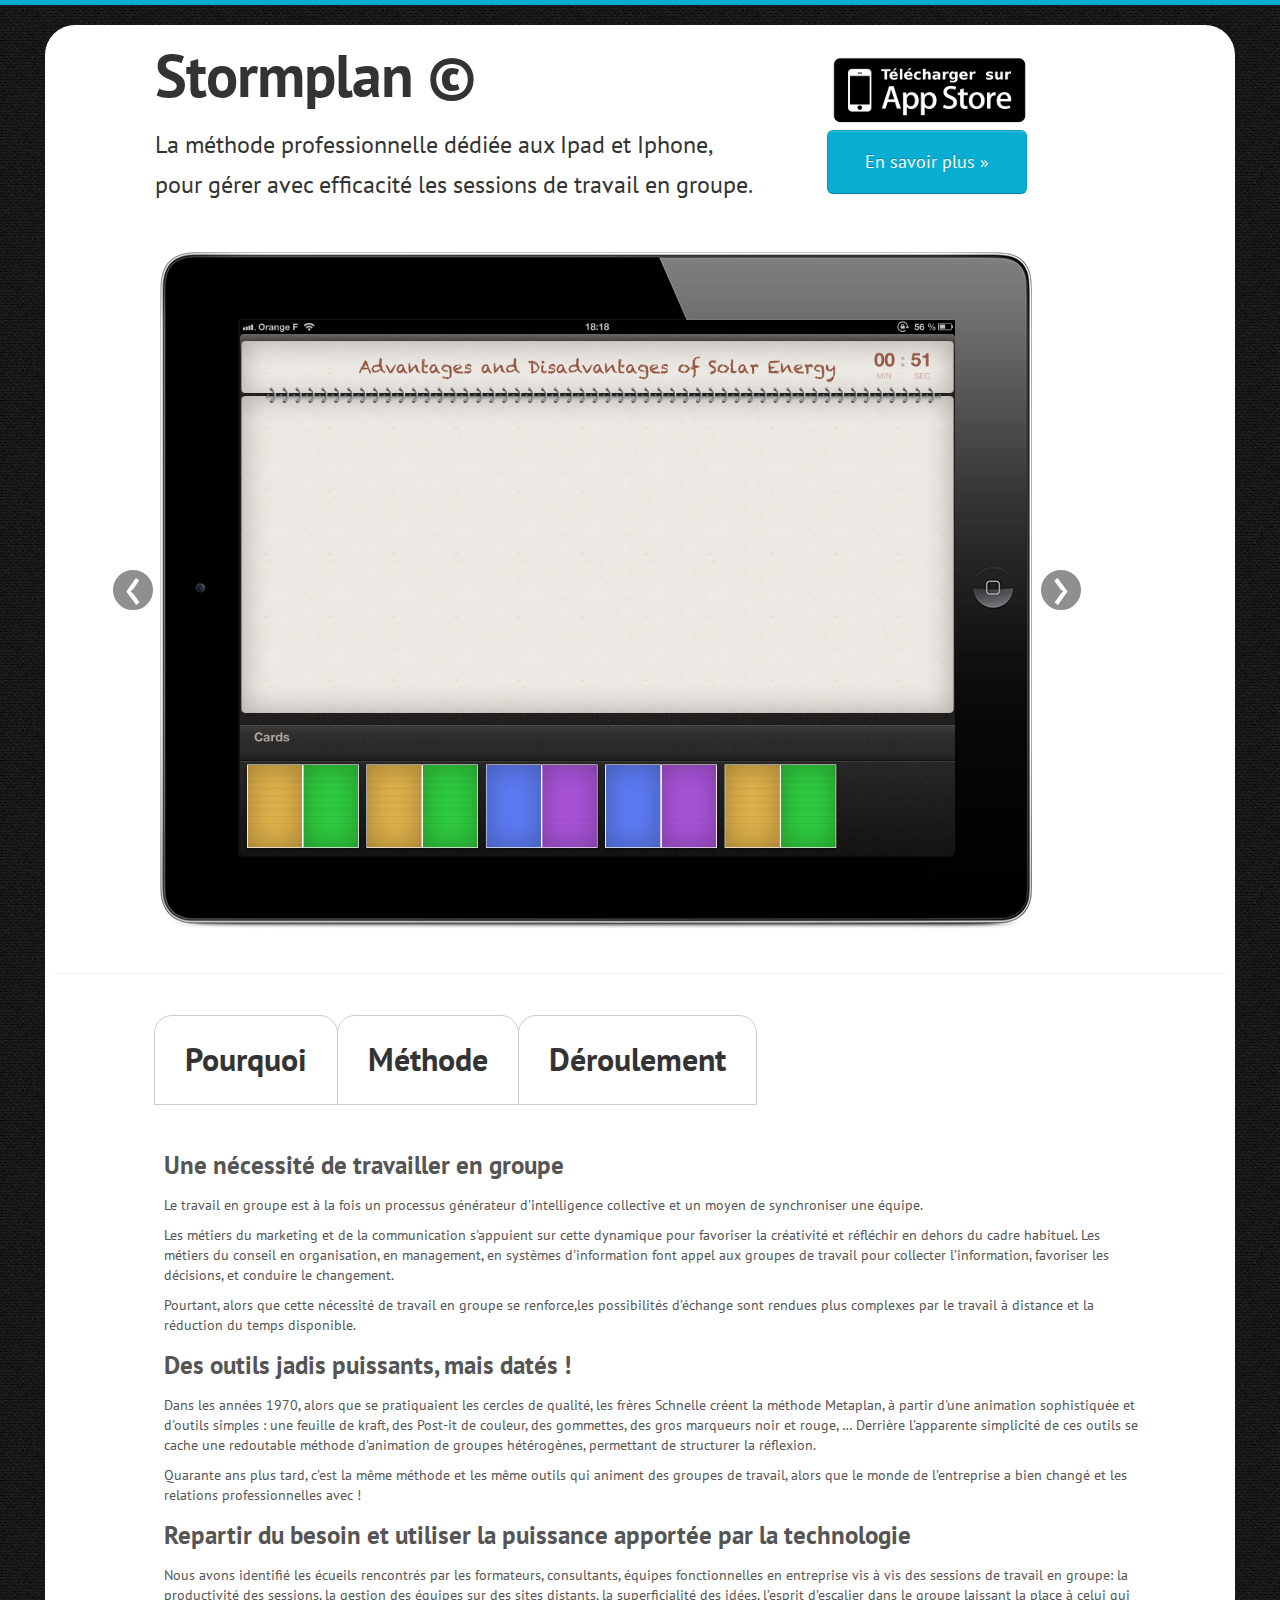
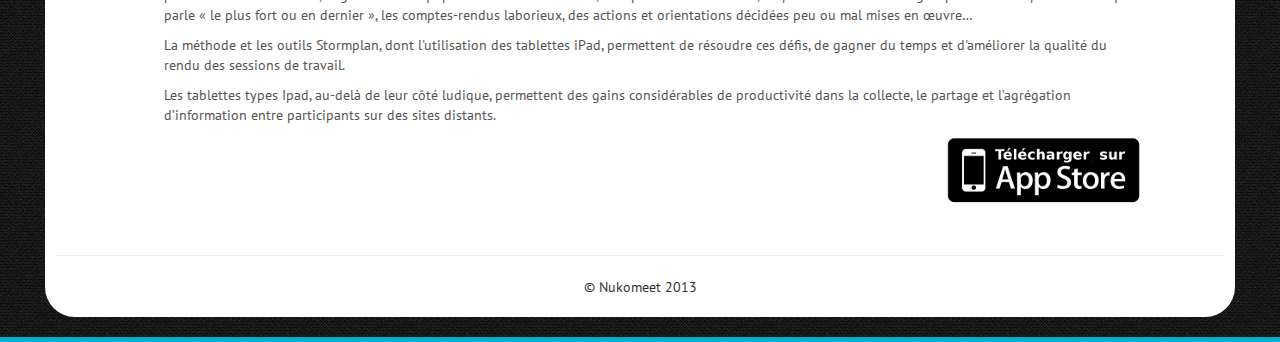
<file: index.html>
<!DOCTYPE html>
<!--[if lt IE 7]>      <html class="no-js lt-ie9 lt-ie8 lt-ie7"> <![endif]-->
<!--[if IE 7]>         <html class="no-js lt-ie9 lt-ie8"> <![endif]-->
<!--[if IE 8]>         <html class="no-js lt-ie9"> <![endif]-->
<!--[if gt IE 8]><!--> <html class="no-js"> <!--<![endif]-->
    <head>
        <meta charset="utf-8">
        <meta http-equiv="X-UA-Compatible" content="IE=edge,chrome=1">
        <title></title>
        <meta name="description" content="La méthode professionnelle dédiée aux Ipad et Iphone pour gérer les sessions de travail en groupe.">
        <meta name="viewport" content="width=device-width">

        <link href='http://fonts.googleapis.com/css?family=PT+Sans' rel='stylesheet' type='text/css'>
        <link rel="stylesheet" href="css/bootstrap.min.css">
        <link rel="stylesheet" href="css/bootstrap-responsive.min.css">
        <link rel="stylesheet" href="css/main.css">

        <script src="js/vendor/modernizr-2.6.2-respond-1.1.0.min.js"></script>
    </head>
    <body>
        <!--[if lt IE 7]>
            <p class="chromeframe">You are using an <strong>outdated</strong> browser. Please <a href="http://browsehappy.com/">upgrade your browser</a> or <a href="http://www.google.com/chromeframe/?redirect=true">activate Google Chrome Frame</a> to improve your experience.</p>
        <![endif]-->

        <!-- This code is taken from http://twitter.github.com/bootstrap/examples/hero.html -->

        <div class="container">

            <!-- Main hero unit for a primary marketing message or call to action -->
             <div class="hero-unit">
                <h1>
                  Stormplan ©
                </h1>
                <p><a class="pull-right appstore" href="#"><img src="img/appstore.png"/></a></p>
                <p>
                La méthode professionnelle dédiée aux Ipad et Iphone,<br/>
                 pour gérer avec efficacité les sessions de travail en groupe.
                </p>
                <p><a class="btn btn-primary btn-large pull-right call" href="#plus">En savoir plus &raquo;</a></p>
            </div>
            <div id="ipad">
               <div id="myCarousel" class="carousel slide">
                    <ol class="carousel-indicators">
                     <li data-target="#myCarousel" data-slide-to="0" class="active">
                                 </li>
                         <li data-target="#myCarousel" data-slide-to="1">
                                 </li>
                         <li data-target="#myCarousel" data-slide-to="2">
                                 </li>
                    </ol>
                    <!-- Carousel items -->
                    <div class="carousel-inner">
                          <div class="active item">
                                   <img class="ipad-inside" src="img/ipad-inside1.png">
                          </div>
                          <div class="item">
                                   <img class="ipad-inside" src="img/ipad-inside2.png">
                          </div>
                          <div class="item">
                                   <img class="ipad-inside" src="img/ipad-inside3.png">
                          </div>
                    </div>
                    <!-- Carousel nav -->
                    <a class="carousel-control left" href="#myCarousel" data-slide="prev">&lsaquo;</a>
                    <a class="carousel-control right" href="#myCarousel" data-slide="next">&rsaquo;</a>
               </div>
            </div>

            <hr>

            <div id="plus" class="tab-switcher">

                <section class="tab">
                    <input type="radio" id="tab-one" name="tab-set" checked>
                    <label for="tab-one" onclick=""><h2>Pourquoi</h2></label>
                    <div class="tab-content" id="content1">
                        <h3> Une nécessité de travailler en groupe</h3>

                        <p>Le travail en groupe est à la fois un processus générateur d'intelligence collective et un moyen de synchroniser une équipe. </p>

                        <p>Les métiers du marketing et de la communication s'appuient sur cette dynamique pour favoriser la créativité et réfléchir en dehors du cadre habituel. Les métiers du conseil en organisation, en management, en systèmes d'information font appel aux groupes de travail pour collecter l’information, favoriser les décisions, et conduire le changement. </p>

                        <p>Pourtant, alors que cette nécessité de travail en groupe se renforce,les possibilités d’échange sont rendues plus complexes par le travail à distance et la réduction du temps disponible.</p>

                        <h3>Des outils jadis puissants, mais datés !</h3>

                        <p>Dans les années 1970, alors que se pratiquaient les cercles de qualité, les frères Schnelle créent la méthode Metaplan, à partir d'une animation sophistiquée et d'outils simples : une feuille de kraft, des Post-it de couleur, des gommettes, des gros marqueurs noir et rouge, … Derrière l’apparente simplicité de ces outils se cache une redoutable méthode d’animation de groupes hétérogènes, permettant de structurer la réflexion. </p>

                        <p> Quarante ans plus tard, c'est la même méthode et les même outils qui animent des groupes de travail, alors que le monde de l’entreprise a bien changé et les relations professionnelles avec !</p>

                        <h3>Repartir du besoin et utiliser la puissance apportée par la technologie</h3>

                        <p>Nous avons identifié les écueils rencontrés par les formateurs, consultants, équipes fonctionnelles en entreprise vis à vis des sessions de travail en groupe: la productivité des sessions, la gestion des équipes sur des sites distants, la superficialité des idées, l’esprit d’escalier dans le groupe laissant la place à celui qui parle « le plus fort ou en dernier », les comptes-rendus laborieux, des actions et orientations décidées peu ou mal mises en œuvre…</p>

                        <p>La méthode et les outils Stormplan, dont l'utilisation des tablettes iPad, permettent de résoudre ces défis, de gagner du temps et d'améliorer la qualité du rendu des sessions de travail.</p>

                        <p>Les tablettes types Ipad, au-delà de leur côté ludique, permettent des gains considérables de productivité dans la collecte, le partage et l’agrégation d’information entre participants sur des sites distants.</p>
                        <p><a class="pull-right" href="#"><img src="img/appstore.png"/></a></p>
                    </div><!-- tab-content -->
                </section><!-- .tab (1) -->

                <section class="tab">
                    <input type="radio" id="tab-two" name="tab-set">
                    <label for="tab-two" onclick=""><h2>Méthode</h2></label>
                    <div class="tab-content" id="content2">
                        <p>Stormplan© est une méthode conçue pour gérer avec modernité les sessions de groupe. Elle offre une réelle puissance pour:</p>
                        <ul>
                            <li>Créer, rassembler, recueillir, structurer, assembler et visualiser des idées ou des informations</li>
                            <li>Présenter des concepts lors de conférences </li>
                            <li>Structurer un processus créatif </li>
                            <li>Échanger des idées et des opinions Partager une situation, une problématique, un contexte sous ses différentes formes, </li>
                            <li>Analyser les causes, les conséquences d’une situation, </li>
                            <li>Évaluer des options, des fonctionnalités ou des scénarios </li>
                            <li>Établir des priorités d’action, </li>
                            <li>Faire converger vers une solution commune, </li>
                            <li>Faciliter la prise de décision, </li>
                            <li>Favoriser le teambulding entre collaborateurs, </li>
                            <li>Associer et coconstruire avec des participants, en guise d’appropriation du changement </li>
                            <li>Construire une dynamique d’engagement© au sein d’une communauté ou d’une population de l’entreprise, comme moyen de stimuler la motivation</li>
                        </ul>
                        <p><a class="btn btn-primary btn-large">Télécharger la méthode</a></p>

                            <p>Stormplan© peut accueillir jusqu’à 200 participants en simultané, sur le même lieu ou non. Chaque participant doit être muni d’une tablette ou d’un smartphone Apple. Pour de grandes populations, une tablette partagée entre 2 ou 3 personnes est tout à fait possible. Les tablettes peuvent être louées, le cas échéant L’application Stormplan© doit être installée sur chaque Iphone ou Ipad qui sera utilisé pendant la session de travail en groupe.</p>

                    </div><!-- tab-content -->
               </section><!-- .tab (2) -->

               <section class="tab">
                   <input type="radio" id="tab-three" name="tab-set">
                   <label for="tab-three" onclick=""><h2>Déroulement</h2></label>
                   <div class="tab-content" id="content3">
                        <p>Un atelier Stormplan© complet comprend habituellement les phases suivantes: (avant) Préalablement à l’atelier, on paramètre en quelques clics le déroulé de l’atelier : temps, fond de carte, nombre de contributions attendues, séquences, …Cela se fait très simplement par le biais de l’application Stormplan moderator.</p>

                        <p> (le jour même) 5’ Introduction à l’atelier : le modérateur explique l'objectif et présente le fonctionnement, même si celui-ci est instinctif grâce à l’ergonomie de l’application Stormplan. </p>

                        <p>La 1ere séquence de l’atelier est lancée par le modérateur. Les différents participants peuvent alors contribuer en créant des « cartes » ; chaque carte contient une idée ou une information par rapport à l’objectif de la session. Cet apport individuel s’effectue par le biais de l’application Stormplan contributeur© </p>

                        <p> Le modérateur recueille les contributions des participants, les trie, parfois il peut les faire préciser. À la fin du temps laissé pour la contribution, débute alors la phase de mise en commun au sein de groupes, afin de rassembler et faire converger les contributions de chacun en un tout cohérent. C’est le modérateur qui réalise ce travail par le biais de l’application Stormplan moderator</p>

                        <p></p>

                        <p>Il est possible alors de diviser en sous-groupes ; pour faire travailler davantage les participants sur le sujet qu'ils préfèrent. Débute alors une deuxième session en sous-groupe avant mise en commun. </p>

                        <p>À ce stade, la hiérarchisation et le vote sont possibles, afin de faire ressortir les priorités. </p>

                        <p></p>

                        <p> Enfin, vient la phase de conclusion dans laquelle l’ensemble des points sont résumés automatiquement, par le biais de l’application Stormplan Moderator.</p>

                        <p> Onglet : les POINTS FORTS De l’approche Stormplan Elle implique au cours de la session de travail en groupe, toutes les personnes qui jouent ou joueront un rôle dans la mise en œuvre. Cela facilite évidemment la mise en œuvre et garantit un alignement optimal. Les experts comme les décisionnaires peuvent être mêlés en totale synergie ; chacun pouvant contribuer selon sa fonction, en total anonymat.</p>

                        <p>Stormplan évite les sessions de travail en groupe longue, mal organisée, avec des pertes de temps qui caractérisent souvent la prise de décision participative. Elle planifie et élabore de façon rigoureuse un scénario de travail détaillé et précis. </p>
                   </div><!-- tab-content -->
               </section><!-- .tab (3) -->

            </div><!-- .tab-switcher -->

            <hr>

            <footer>
                <div>
                <p>&copy; Nukomeet 2013</p>
                </div>
            </footer>

        </div> <!-- /container -->

        <script src="//ajax.googleapis.com/ajax/libs/jquery/1.9.1/jquery.min.js"></script>
        <script>window.jQuery || document.write('<script src="js/vendor/jquery-1.9.1.min.js"><\/script>')</script>

        <script src="js/vendor/bootstrap.min.js"></script>

        <script src="js/main.js"></script>

        <script>
    	  $(document).ready(function(){
      		$('.carousel').carousel('pause');
       	  });
  	</script>

        <script>
            var _gaq=[['_setAccount','UA-XXXXX-X'],['_trackPageview']];
            (function(d,t){var g=d.createElement(t),s=d.getElementsByTagName(t)[0];
            g.src=('https:'==location.protocol?'//ssl':'//www')+'.google-analytics.com/ga.js';
            s.parentNode.insertBefore(g,s)}(document,'script'));
        </script>
    </body>
</html>
</file>
<file: css/main.css>
/* ==========================================================================
   Author's custom styles
   ========================================================================== */
body {
  font-family: 'PT Sans', sans-serif;
  padding-top:20px;
  padding-bottom:20px;
  border-top: solid 5px #00aed1;
  border-bottom: solid 5px #00aed1;
  background-image: url('../img/background.png');
}
.container{
    background-color:white;
    border-radius:30px;
    padding:10px;
}
.hero-unit{
    background: white;
    line-height:40px;
    padding:0px;
    margin: 0 0 0 100px;
}
.hero-unit p {
    margin-top:20px;
    font-size: 24px;
}
.hero-unit h1 {
    margin-bottom:0px;
}
.hero-unit.arg h1{
    float:left;
}
.btn-primary{
    background-color:#08aed1;
    background-image:-webkit-gradient(linear,0 0,0 100%,from(#08aed1),to(#08aed1));
    background-image: linear-gradient(to bottom, #08aed1, #08aed1);
}
.appstore{
  margin:-70px 195px 0 0;
}
.call{
  margin:-95px 198px 0 0;
}
.btn-large{
    padding: 21px 37px;
}
#ipad{
  width: 924px;
  height: 728px;
  margin-left:80px;
  background-image: url('../img/iPad.png');
  position: relative;
}
.ipad-inside{
  width: 715px;
  height: 535px;
  margin: 95px 0 0 105px;
}
.carousel-inner>.item{
    -webkit-transition: .000001s;
    -o-transition: .000001s;
    moz-transition: .000001s;
    transition: .000001s;
}
.tab-switcher {
  position: relative;
  padding:20px 0 0 100px;
  height:820px;
}
.tab {
  float: left;
}
.tab-switcher label {
  padding: 14px 30px;
  border-radius: 18px 18px 0 0;
  border: solid 1px #ccc;
  background: white;
  display: block;
  margin-left: -1px;
  -webkit-transition: all .4s linear;
  -moz-transition: all .4s linear;
  -o-transition: all .4s linear;
  -ms-transition: all .4s linear;
  transition: all .4s linear;
}
.tab-switcher label:hover {
  cursor: pointer;
}
.tab-content {
  position: absolute;
  top: 120px;
  left: 0;
  padding: 20px 20px 0 110px;
  background: #fff;
  width: 980px;
  color: #555;
  margin-left: -1px;
  z-index: 1;
  opacity: 0;
  -webkit-transition: all .4s linear;
  -moz-transition: all .4s linear;
  -o-transition: all .4s linear;
  -ms-transition: all .4s linear;
  transition: all .4s linear;
}
.tab-switcher input[type=radio] {
  display: none;
}
.tab-switcher input[type=radio]:checked ~ .tab-content {
  z-index: 10;
  opacity: 1;
}

footer{
  text-align:center;
}
</file>
